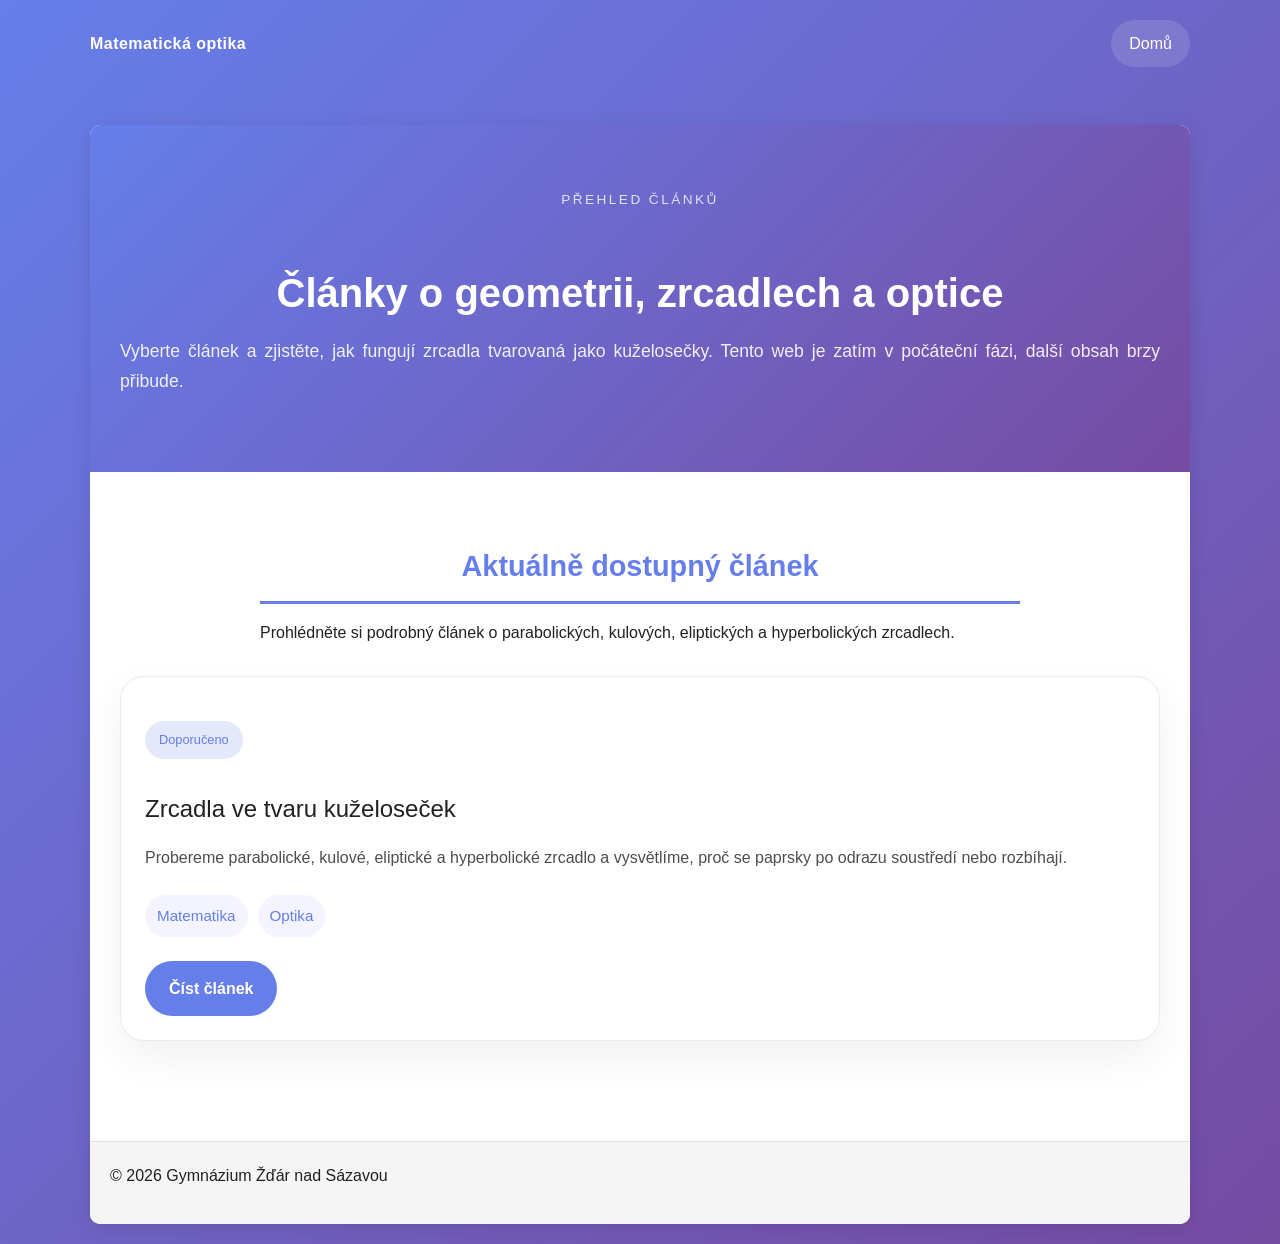
<file: index.html>
<!DOCTYPE html>
<html lang="cs">
    <head>
        <meta charset="UTF-8">
        <title>Matematická optika</title>
        <meta name="viewport" content="width=device-width, initial-scale=1.0">
        <link rel="stylesheet" href="styles.css">
    </head>
    <body>

        <nav>
            <ul>
                <li class="nav-brand">Matematická optika</li>
                <li>
                    <a href="index.html">Domů</a>
                </li>
            </ul>
        </nav>

        <div class="container">
            <header class="hero">
                <span class="eyebrow">Přehled článků</span>
                <h1>Články o geometrii, zrcadlech a optice</h1>
                <p>Vyberte článek a zjistěte, jak fungují zrcadla tvarovaná jako kuželosečky. Tento web je zatím v počáteční fázi, další obsah brzy přibude.</p>
            </header>

            <main>
                <section class="article-overview">
                    <div class="section-heading">
                        <h2>Aktuálně dostupný článek</h2>
                        <p>Prohlédněte si podrobný článek o parabolických, kulových, eliptických a hyperbolických zrcadlech.</p>
                    </div>

                    <div class="articles-grid">
                        <article class="article-card">
                            <div class="card-badge">Doporučeno</div>
                            <h3><a href="zrcadla-ve-tvaru-kuzelosecek.html">Zrcadla ve tvaru kuželoseček</a></h3>
                            <p>Probereme parabolické, kulové, eliptické a hyperbolické zrcadlo a vysvětlíme, proč se paprsky po odrazu soustředí nebo rozbíhají.</p>
                            <div class="card-meta">
                                <span>Matematika</span>
                                <span>Optika</span>
                            </div>
                            <a class="btn" href="zrcadla-ve-tvaru-kuzelosecek.html">Číst článek</a>
                        </article>
                    </div>
                </section>
            </main>

            <footer>
                <p>&copy; 2026 Gymnázium Žďár nad Sázavou</p>
            </footer>
        </div>
    </body>
</html>
</file>
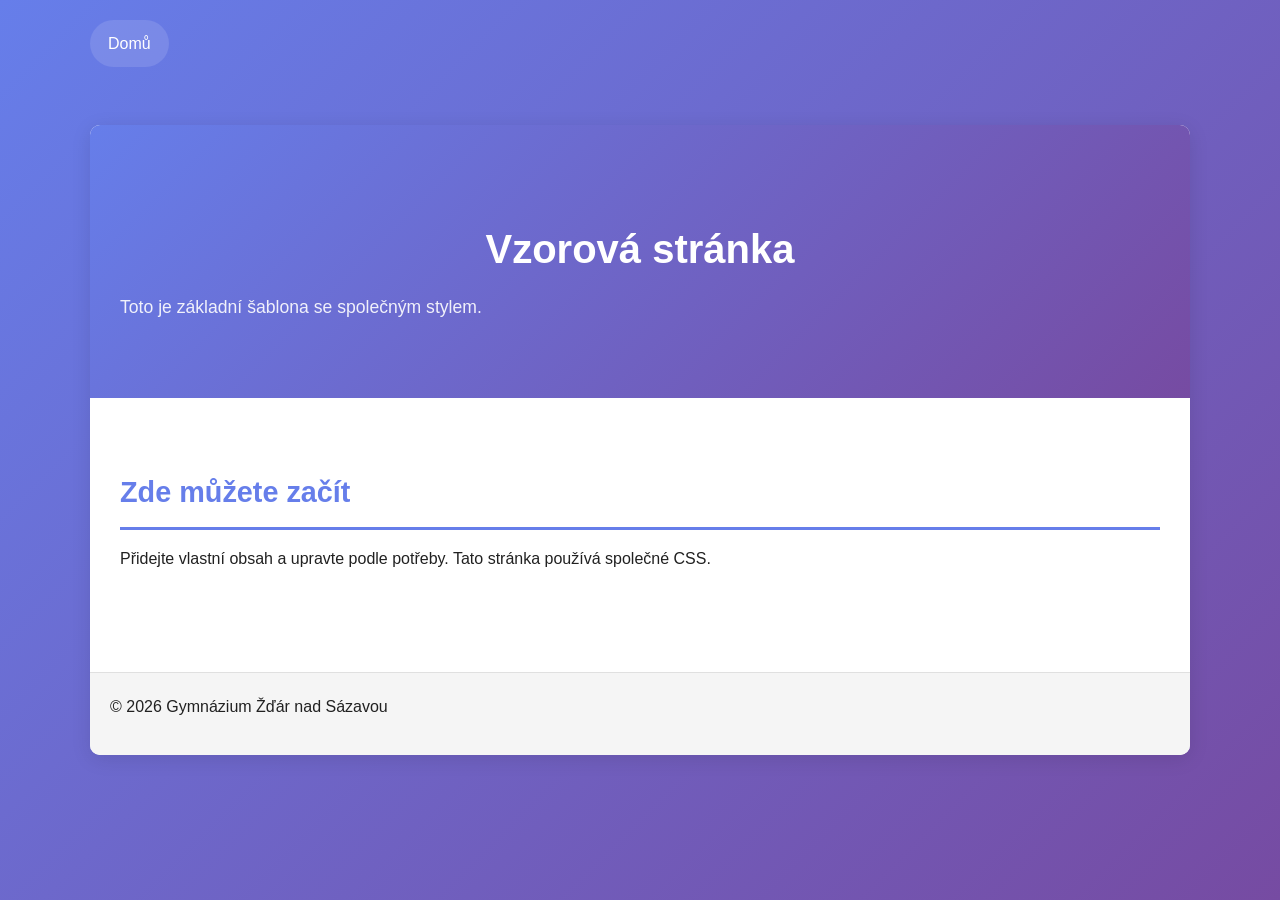
<file: vzor.html>
<!DOCTYPE html>
<html lang="cs">
    <head>
        <meta charset="UTF-8">
        <title>Vzorová stránka</title>
        <meta name="viewport" content="width=device-width, initial-scale=1.0">
        <link rel="stylesheet" href="styles.css">
    </head>
    <body>

        <nav>
            <ul>
                <li>
                    <a href="index.html">Domů</a>
                </li>
            </ul>
        </nav>

        <div class="container">
            <header>
                <h1>Vzorová stránka</h1>
                <p>Toto je základní šablona se společným stylem.</p>
            </header>

            <main>
                <section>
                    <h2>Zde můžete začít</h2>
                    <p>Přidejte vlastní obsah a upravte podle potřeby. Tato stránka používá společné CSS.</p>
                </section>
            </main>

            <footer>
                <p>&copy; 2026 Gymnázium Žďár nad Sázavou</p>
            </footer>
        </div>
    </body>
</html>
</file>
<file: styles.css>
* {
    margin: 0;
    padding: 0;
    box-sizing: border-box;
}

:root {
    --primary: #667eea;
    --secondary: #764ba2;
    --terciar: #42A5F5;
    --accent: #E3F2FD;
    --text: #212121;
    --light-bg: #F5F5F5;
    --border: #E0E0E0;
}

body {
    font-family: 'Segoe UI', Tahoma, Geneva, Verdana, sans-serif;
    font-weight: 400;
    line-height: 1.7;
    color: var(--text);
    background: linear-gradient(135deg, var(--primary) 0%, var(--secondary) 100%);
    min-height: 100vh;
    padding-bottom: 20px;
}

.container {
    max-width: 1100px;
    margin: 0 auto;
    background: white;
    border-radius: 10px;
    box-shadow: 0 4px 20px rgba(0, 0, 0, 0.1);
    overflow: hidden;
}

nav {
    margin: 0;
    margin-bottom: 30px;
    padding: 0 20px;
    background: transparent;
}
nav ul {
    display: flex;
    justify-content: space-between;
    align-items: center;
    gap: 16px;
    max-width: 1100px;
    margin: 0 auto;
    list-style: none;
    padding: 20px 0;
}

nav ul li {
    list-style: none;
}

nav ul li a,
nav ul li.nav-brand {
    color: white;
    display: inline-block;
    font-size: 1rem;
}

nav ul li.nav-brand {
    font-weight: 700;
    letter-spacing: 0.03em;
}

nav ul li a {
    padding: 10px 18px;
    background: rgba(255, 255, 255, 0.12);
    border-radius: 999px;
    transition: background 0.25s ease, transform 0.25s ease;
}

nav ul li a:hover {
    background: rgba(255, 255, 255, 0.2);
    transform: translateY(-1px);
}

header {
    color: white;
    padding: 60px 30px;
    text-align: center;
    background: linear-gradient(135deg, var(--primary) 0%, var(--secondary) 100%);
}

.hero {
    padding: 60px 30px;
}

.eyebrow {
    display: inline-block;
    color: rgba(255, 255, 255, 0.8);
    text-transform: uppercase;
    letter-spacing: 0.18em;
    font-size: 0.85rem;
    margin-bottom: 18px;
}

.section-heading {
    max-width: 760px;
    margin: 0 auto 30px;
    text-align: center;
}

.articles-grid {
    display: grid;
    gap: 24px;
    margin-top: 24px;
}

.article-card {
    background: white;
    border-radius: 24px;
    border: 1px solid rgba(0, 0, 0, 0.08);
    box-shadow: 0 16px 40px rgba(0, 0, 0, 0.06);
    overflow: hidden;
    transition: transform 0.25s ease, box-shadow 0.25s ease;
    padding: 24px;
}

.article-card:hover {
    transform: translateY(-3px);
    box-shadow: 0 22px 50px rgba(0, 0, 0, 0.1);
}

.article-card h3 {
    margin-bottom: 14px;
    font-size: 1.5rem;
}

.article-card h3 a {
    color: var(--text);
}

.article-card p {
    color: #4d4d4d;
    margin-bottom: 24px;
}

.card-badge {
    display: inline-flex;
    align-items: center;
    justify-content: center;
    padding: 8px 14px;
    font-size: 0.8rem;
    border-radius: 999px;
    background: rgba(102, 126, 234, 0.18);
    color: var(--primary);
    margin: 20px 0 0;
    width: fit-content;
}

.card-meta {
    display: flex;
    flex-wrap: wrap;
    gap: 10px;
    font-size: 0.95rem;
    color: #616161;
    margin-bottom: 24px;
}

.card-meta span {
    padding: 8px 12px;
    border-radius: 999px;
    background: #f3f4ff;
    color: var(--primary);
}

.btn {
    display: inline-flex;
    align-items: center;
    justify-content: center;
    padding: 14px 24px;
    border-radius: 999px;
    background: var(--primary);
    color: white;
    font-weight: 600;
    transition: transform 0.2s ease, opacity 0.2s ease;
}

.btn:hover {
    transform: translateY(-1px);
    opacity: 0.95;
}

main {
    padding: 40px 30px 50px;
}

header h1 {
    font-size: 2.5em;
    font-weight: 700;
    margin-bottom: 10px;
    margin-top: 30px;
}

header p {
    font-size: 1.1em;
    opacity: 0.9;
}

section {
    margin-bottom: 50px;
}

h2 {
    color: var(--primary);
    font-size: 1.8em;
    font-weight: 600;
    margin-bottom: 15px;
    margin-top: 30px;
    border-bottom: 3px solid var(--primary);
    padding-bottom: 10px;
}

h3 {
    color: var(--terciar);
    font-size: 1.3em;
    font-weight: 500;
    margin-top: 30px;
    margin-bottom: 10px;
}

p {
    margin-bottom: 15px;
    text-align: justify;
}

ul {
    margin-left: 30px;
    margin-bottom: 15px;
    list-style-type: square;
}

li {
    margin-bottom: 8px;
}

::marker {
  color: var(--primary);
}

.highlight {
    background-color: var(--accent)/*#E3F2FD*/;
    padding: 20px;
    border-left: 4px solid var(--primary);
    margin: 20px 0;
    border-radius: 4px;
}

.formula {
    background-color: var(--light-bg);
    padding: 15px;
    border-radius: 4px;
    font-family: 'Courier New', monospace;
    margin: 15px 0;
    text-align: center;
}

footer {
    background: var(--light-bg);
    padding: 20px;
    text-align: center;
    color: var(--text);
    border-top: 1px solid var(--border);
}

.info-box {
    display: grid;
    grid-template-columns: repeat(auto-fit, minmax(250px, 1fr));
    gap: 20px;
    margin: 20px 0;
}

.card {
    background: var(--light-bg);
    padding: 20px;
    border-radius: 8px;
    border-left: 4px solid var(--primary);
}

.card h4 {
    color: var(--primary);
    margin-bottom: 10px;
}

.section-image {
    max-width: 100%;
    width: 900px;
    height: auto;
    margin: 50px auto;
    display: block;
    border-radius: 8px;
}

.gallery {
    display: grid;
    grid-template-columns: repeat(auto-fit, minmax(200px, 1fr));
    gap: 10px;
    margin: 30px 0;
}
.gallery img {
    width: 100%;
    height: auto;
    object-fit: cover;
    border-radius: 8px;
}

.vzorec {
    text-align: center;
    overflow-y: hidden;
    overflow-x: auto;
}

a {
    color: var(--primary);
    text-decoration: none;
    transition: opacity 0.3s ease;
}
a:hover {
    text-decoration: underline;
    opacity: 1;
}

/* Media Queries for Responsiveness */
@media (max-width: 1024px) {
    .container {
        max-width: 95%;
    }
    .section-image {
        width: 100%;
    }
}

@media (max-width: 768px) {
    body {
        padding: 10px;
    }
    header {
        padding: 20px 10px;
    }
    header h1 {
        font-size: 2em;
    }
    header p {
        font-size: 1em;
    }
    main {
        padding: 20px;
    }
    h2 {
        font-size: 1.5em;
        margin-top: 20px;
    }
    h3 {
        font-size: 1.2em;
        margin-top: 20px;
    }
    .section-image {
        margin: 20px 0;
    }
    .gallery {
        grid-template-columns: repeat(auto-fit, minmax(150px, 1fr));
        gap: 5px;
        margin: 20px 0;
    }
    ul {
        margin-left: 20px;
    }
    .highlight, .formula {
        padding: 15px;
    }
}

@media (max-width: 480px) {
    header h1 {
        font-size: 1.8em;
    }
    h2 {
        font-size: 1.3em;
    }
    .gallery {
        grid-template-columns: 1fr;
    }
}
</file>
